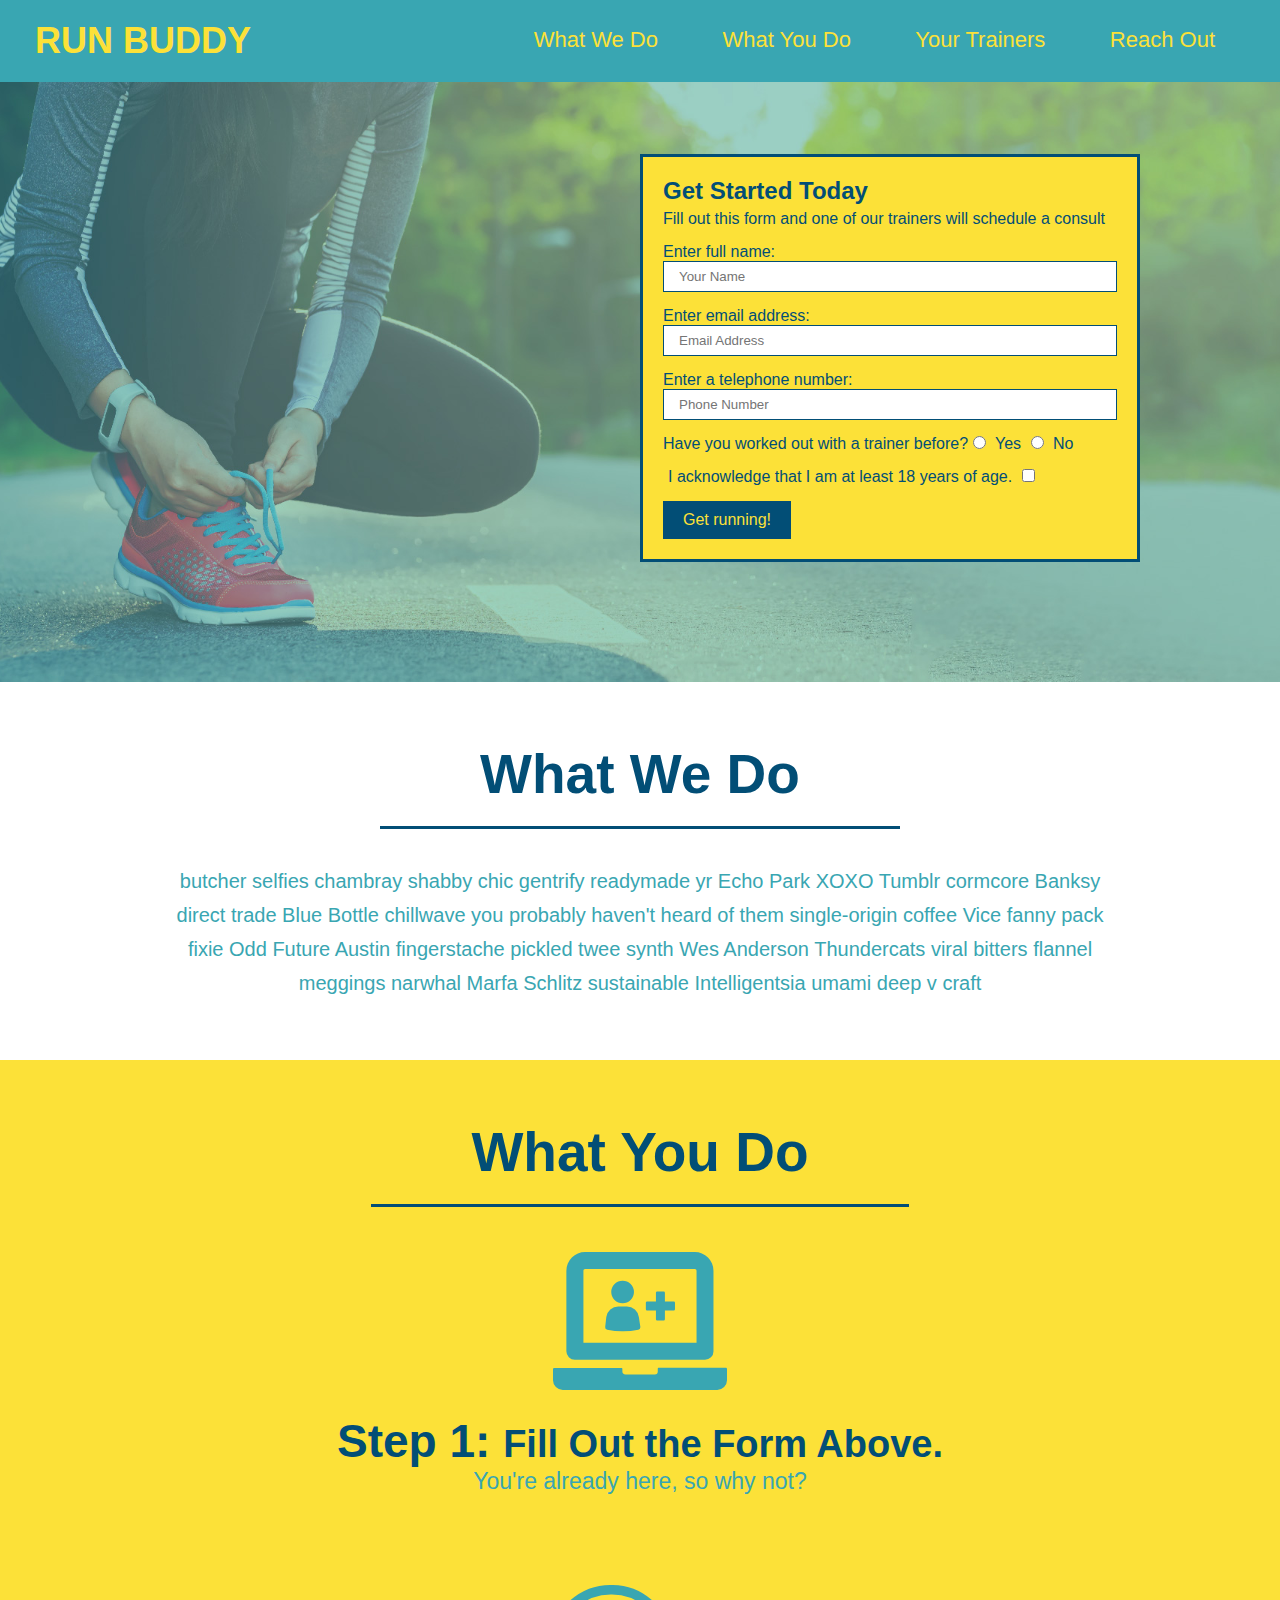
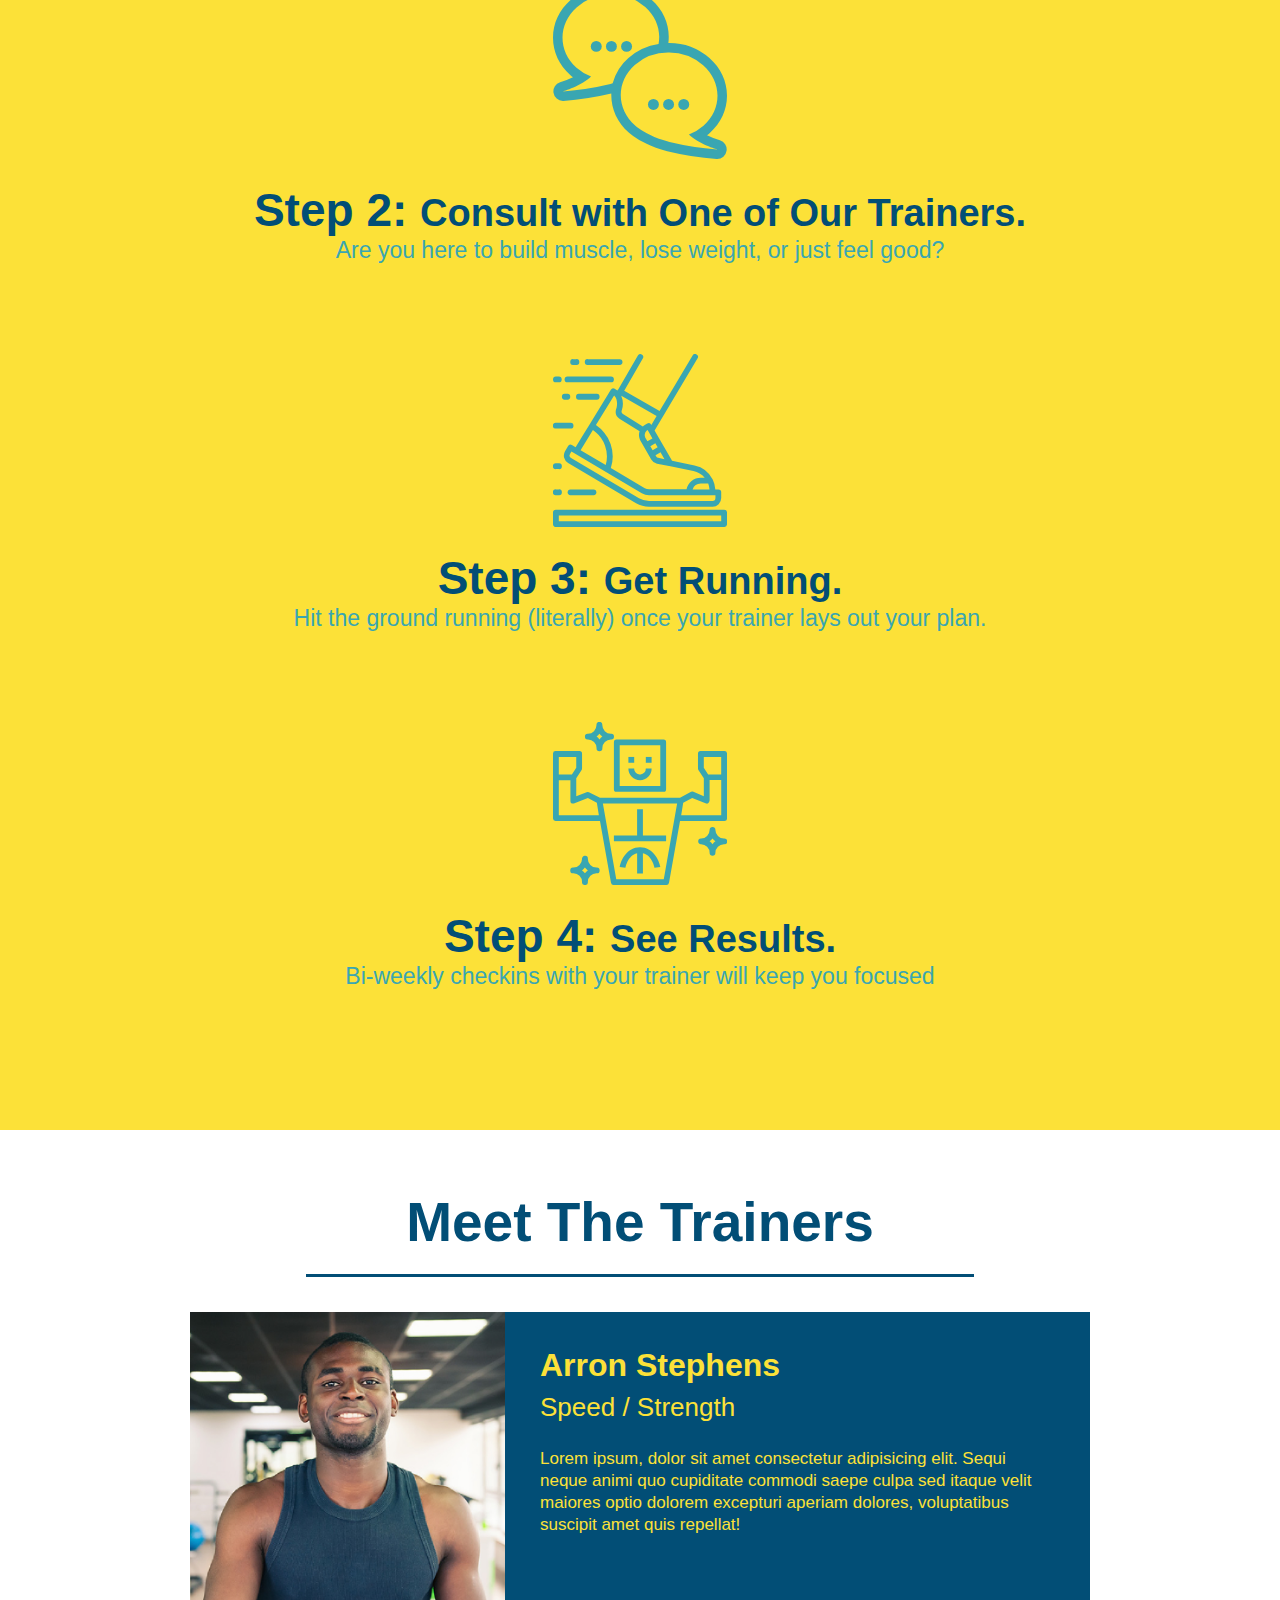
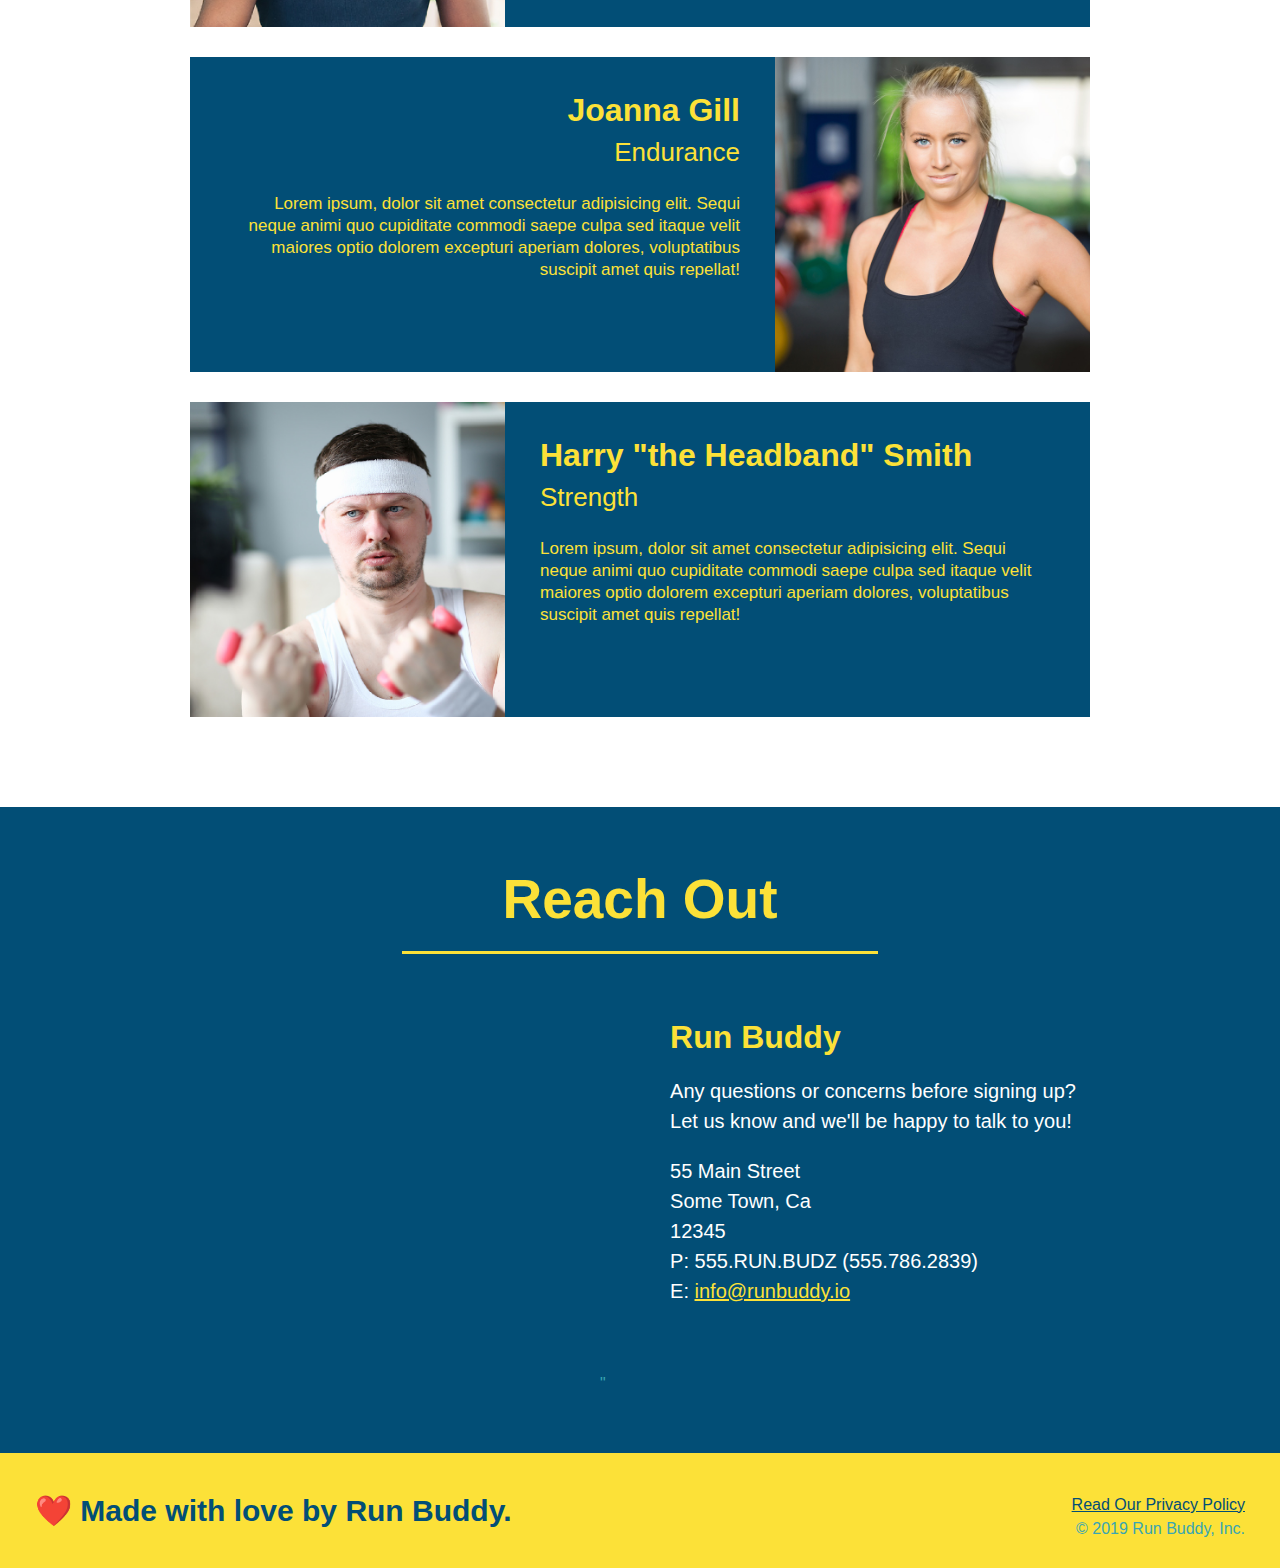
<file: index.html>
<!DOCTYPE html>
<html lang="en">
    <head>
        <meta charset="UTF-8" />
        <title>Run Buddy</title>
        <link rel="stylesheet" href="./assets/css/style.css" />
    </head>
    <body>
        <!-- navigation -->
        <header>
            <h1>
                <a href="/">RUN BUDDY</a>
            </h1>
            <nav>
                <!-- Unordered list element-->
                <ul>
                    <!-- List item element -->
                    <li>
                        <!-- Anchor element -->
                        <a href="#what-we-do">What We Do</a> 
                    </li>
                    <li>
                        <a href="#what-you-do">What You Do</a>
                    </li>
                    <li>
                        <a href="#your-trainers">Your Trainers</a>
                    </li>
                    <li>
                        <a href="#reach-out">Reach Out</a>
                    </li>
                </ul>
            </nav>
        </header>
        <!-- hero/jumbotron -->
        <section class="hero">
            <div class="hero-form">
                <h3>Get Started Today</h3>
                <p>Fill out this form and one of our trainers will schedule a consult</p>
                <form>
                    <lable for="name">Enter full name:</lable>
                    <input type="text" placeholder="Your Name" name="name" id="name" class="form-input" />
                    <lable for="email">Enter email address:</lable>
                    <input type="email" placeholder="Email Address" name="email" id="email" class= "form-input" />
                    <lable for="phone">Enter a telephone number:</lable>
                    <input type="tel" placeholder="Phone Number" name="phone" id="phone" class="form-input" />
                    <p>
                        Have you worked out with a trainer before?
                        <input type="radio" name="trainer-confirm" id="trainer-yes" />
                        <label for="trainer-yes">Yes</label>
                        <input type="radio" name="trainer-confirm" id="trainer-no" />
                        <label for="trainer-no">No</label>
                    </p>
                    <p>
                        <label for "checkbox">I acknowledge that I am at least 18 years of age.</label>
                        <input type="checkbox" name="age-confirm" id="checkbox" />
                    </p>
                    <button type="submit">
                        Get running!
                    </button>
                </form>
            </div>
        </section>
        <!-- "what we do" section -->
        <section id="what-we-do" class="intro">
            <h2 class="section-title primary-border"> What We Do</h2>
            <p>
                butcher selfies chambray shabby chic gentrify readymade yr Echo Park XOXO Tumblr cormcore Banksy direct trade Blue Bottle chillwave you probably haven't heard of them single-origin coffee Vice fanny pack fixie Odd Future Austin fingerstache pickled twee synth Wes Anderson Thundercats viral bitters flannel meggings narwhal Marfa Schlitz sustainable Intelligentsia umami deep v craft
            </p>
        </section>
        <!-- "what you do" section -->
        <section id="what-you-do" class="steps"> 
            <h2 class="section-title secondary-border">What You Do</h2>
            <div>
                <!-- insert this img element-->
                <img src="./assets/images/01-04-svgs/step-1.svg" alt="" />
                <h3>Step 1: <span>Fill Out the Form Above.</span> </h3>
                <p>You're already here, so why not?</p>
            </div>
            <div>
                <img src="./assets/images/01-04-svgs/step-2.svg" alt="" />
                <h3>Step 2: <span>Consult with One of Our Trainers.</span></h3>
                <p>Are you here to build muscle, lose weight, or just feel good?</p>
            </div>
            <div>
                <img src="assets/images/01-04-svgs/step-3.svg" alt="" />
                <h3>Step 3: <span>Get Running.</span></h3>
                <p>Hit the ground running (literally) once your trainer lays out your plan.</p>
            </div>
            <div>
                <img src="assets/images/01-04-svgs/step-4.svg" alt="" />
                <h3>Step 4: <span>See Results.</span></h3>
                <p>Bi-weekly checkins with your trainer will keep you focused</p>
            </div>
        </section>
        <!-- "meet the trainers" section -->
        <section id="your-trainers" class="trainers">
            <h2 class="section-title primary-border">Meet The Trainers</h2>
            <article class="trainer">
                <img src="assets/images/01-05-trainers/trainer-1.jpg" alt="Arron Stephens in his workout clothes, ready to pump iron" />
                <div class="trainer-bio text-left">
                    <h3>Arron Stephens</h3>
                    <h4>Speed / Strength</h4>
                    <p>
                        Lorem ipsum, dolor sit amet consectetur adipisicing elit. Sequi neque animi quo cupiditate commodi saepe culpa sed
      itaque velit maiores optio dolorem excepturi aperiam dolores, voluptatibus suscipit amet quis repellat!
                    </p>
                </div>
            </article>
        <!-- second trainer bio-->
        <article class="trainer">
            <div class= "trainer-bio text-right">
                <h3>Joanna Gill</h3>
                <h4>Endurance</h4>
                <p>
                    Lorem ipsum, dolor sit amet consectetur adipisicing elit. Sequi neque animi quo cupiditate commodi saepe culpa sed
                    itaque velit maiores optio dolorem excepturi aperiam dolores, voluptatibus suscipit amet quis repellat! 
                </p>
            </div>
            <img src="assets/images/01-05-trainers/trainer-2.jpg" alt="Joanna Gill cooling off after a workout" />
        </article>
        <!-- third trainer bio-->
        <article class="trainer">
            <img src="assets/images/01-05-trainers/trainer-3.jpg" alt="Harry Smith wearing a headband and lifting comically small pink weights" />
            <div class="trainer-bio text-left">
                <h3>Harry "the Headband" Smith</h3>
                <h4>Strength</h4>
                <p>
                    Lorem ipsum, dolor sit amet consectetur adipisicing elit. Sequi neque animi quo cupiditate commodi saepe culpa sed
      itaque velit maiores optio dolorem excepturi aperiam dolores, voluptatibus suscipit amet quis repellat!
                </p>
            </div>
        </article>
        </section>
        <!-- "reach out" section -->
        <section id="reach-out" class="contact">
            <h2 class="section-title secondary-border">Reach Out</h2>
            <div class="contact-info">
                <iframe src="https://www.google.com/maps/embed?pb=!1m18!1m12!1m3!1d3151.582709781188!2d-122.00640028492681!3d37.82324211714283!2m3!1f0!2f0!3f0!3m2!1i1024!2i768!4f13.1!3m3!1m2!1s0x808f8b581d85ab03%3A0x8c7d7e4d82b731d8!2s29%20Railroad%20Ave%2C%20Danville%2C%20CA%2094526!5e0!3m2!1sen!2sus!4v1644129991983!5m2!1sen!2sus"
                 width="400" 
                 height="400" 
                 style="border:0;"
                 allowfullscreen=""
                 loading="lazy">
                </iframe>"
            <div>
            <h3>Run Buddy</h3>
                <p>
                    Any questions or concerns before signing up?
                    <br />
                    Let us know and we'll be happy to talk to you!
                </p>
                <address>
                    55 Main Street <br />
                    Some Town, Ca <br />
                    12345 <br />
                    P: 555.RUN.BUDZ 
                    (555.786.2839) <br />
                    E: <a href="mailto:info@runbuddy.io">info@runbuddy.io</a>
                </address>
            </div>
        </div>
        </section>
        <!-- Footer -->
        <footer>
            <h2>❤️ Made with love by Run Buddy.</h2>
            <div>
                <a href="./privacy-policy.html">Read Our Privacy Policy</a><br />
                &copy; 2019 Run Buddy, Inc.
            </div>
        </footer>
       
    </body>

</html>
</file>
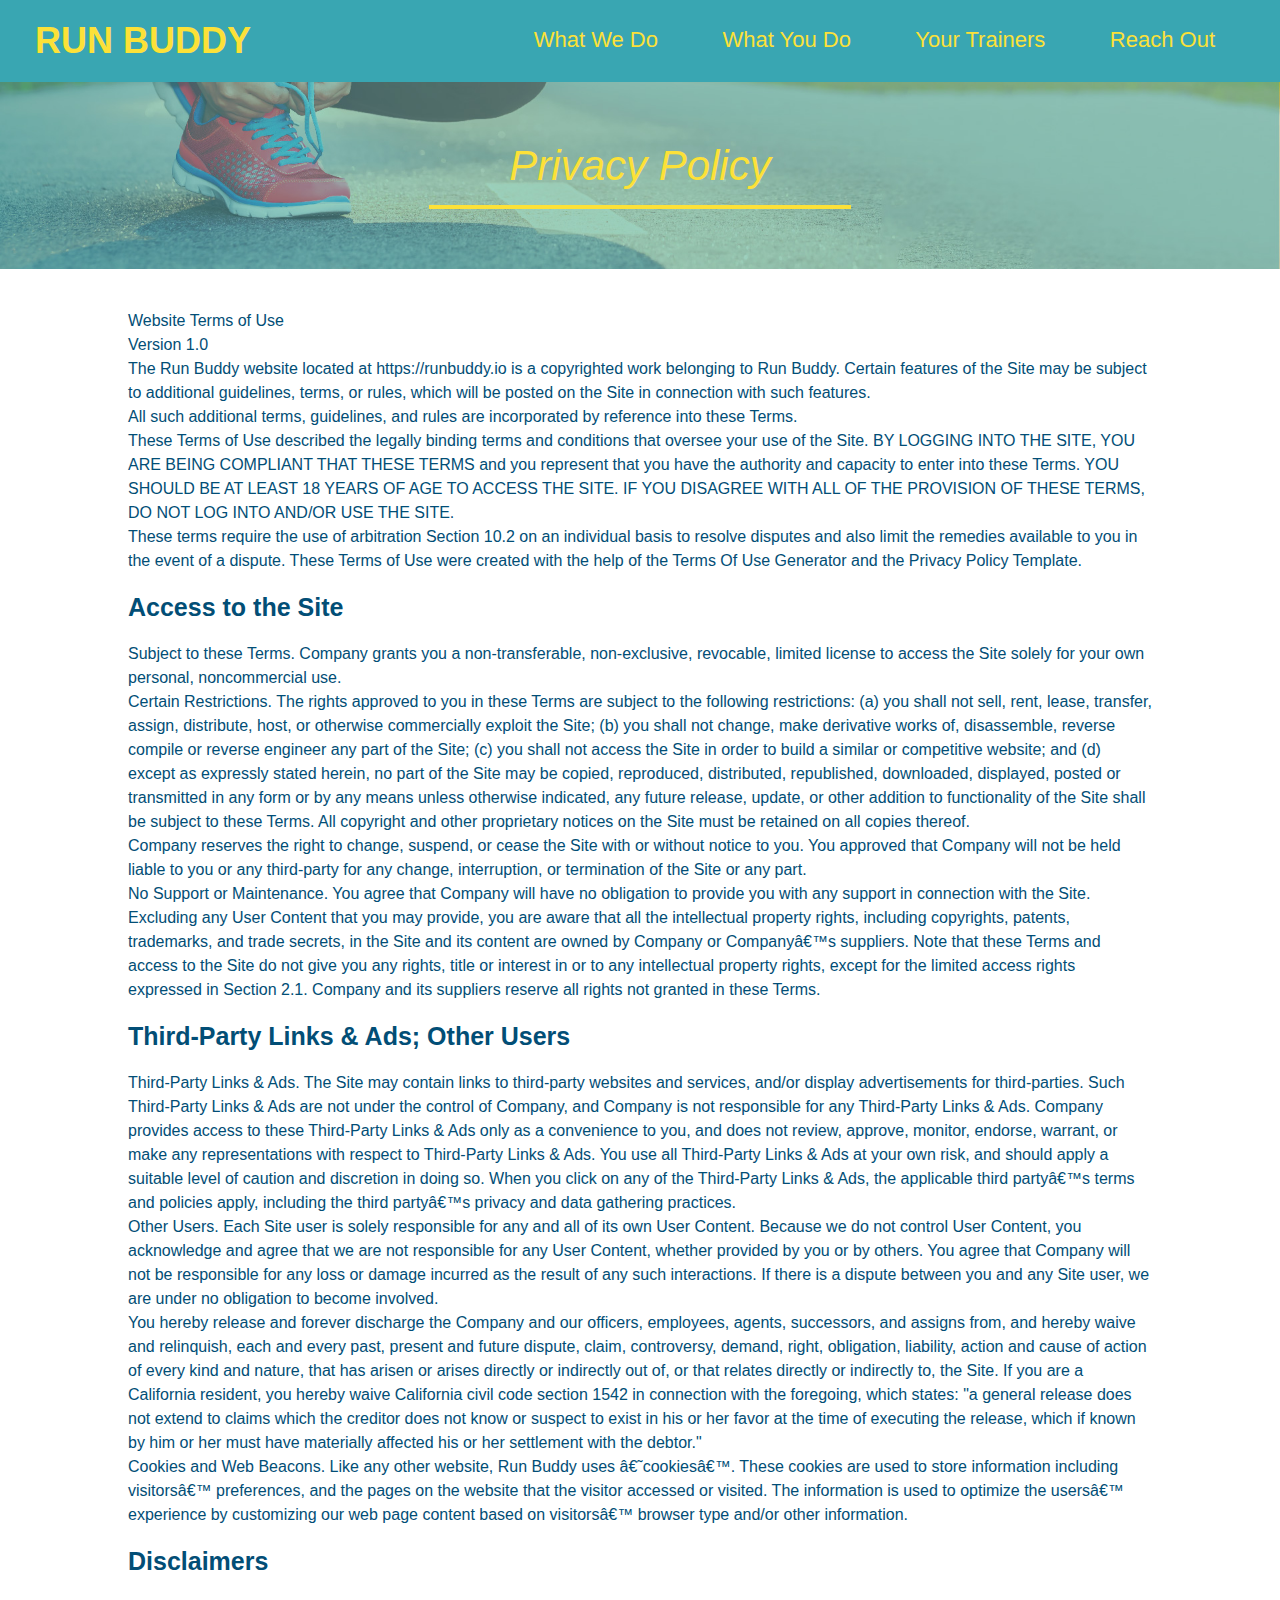
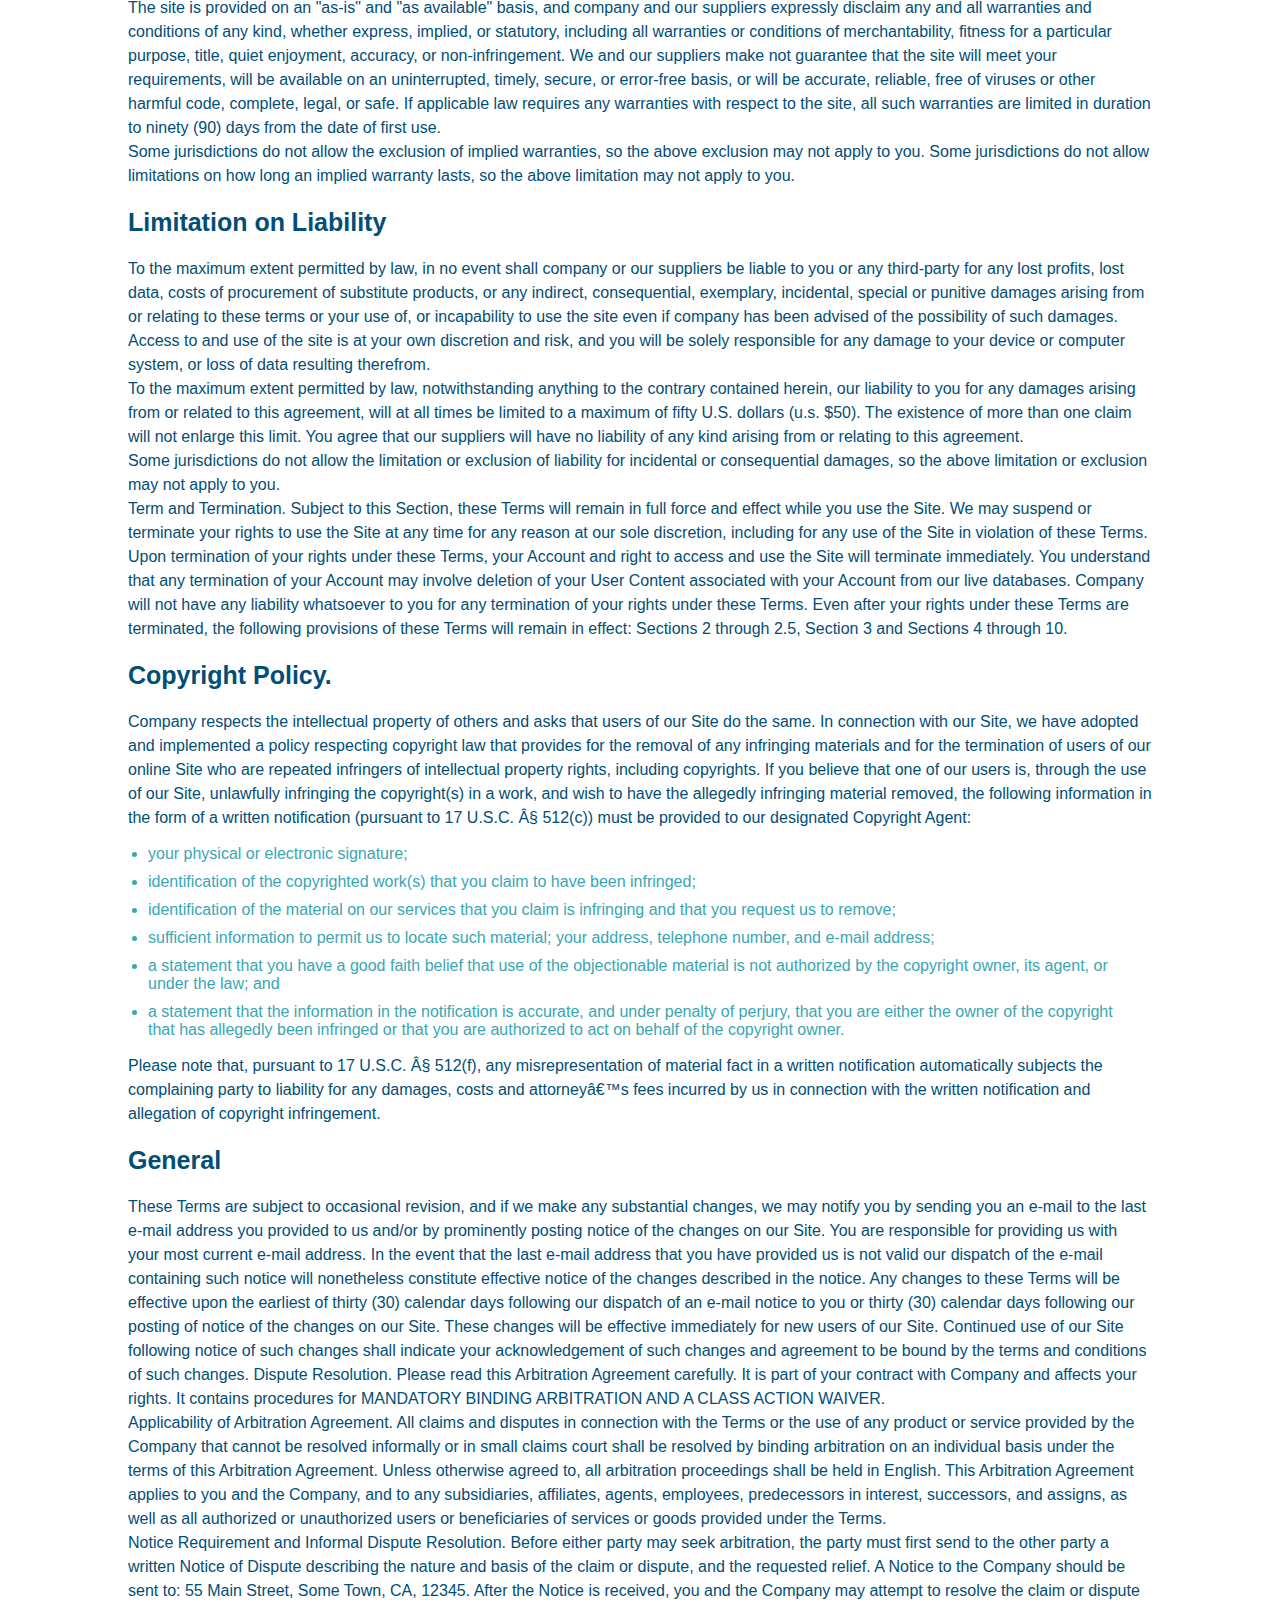
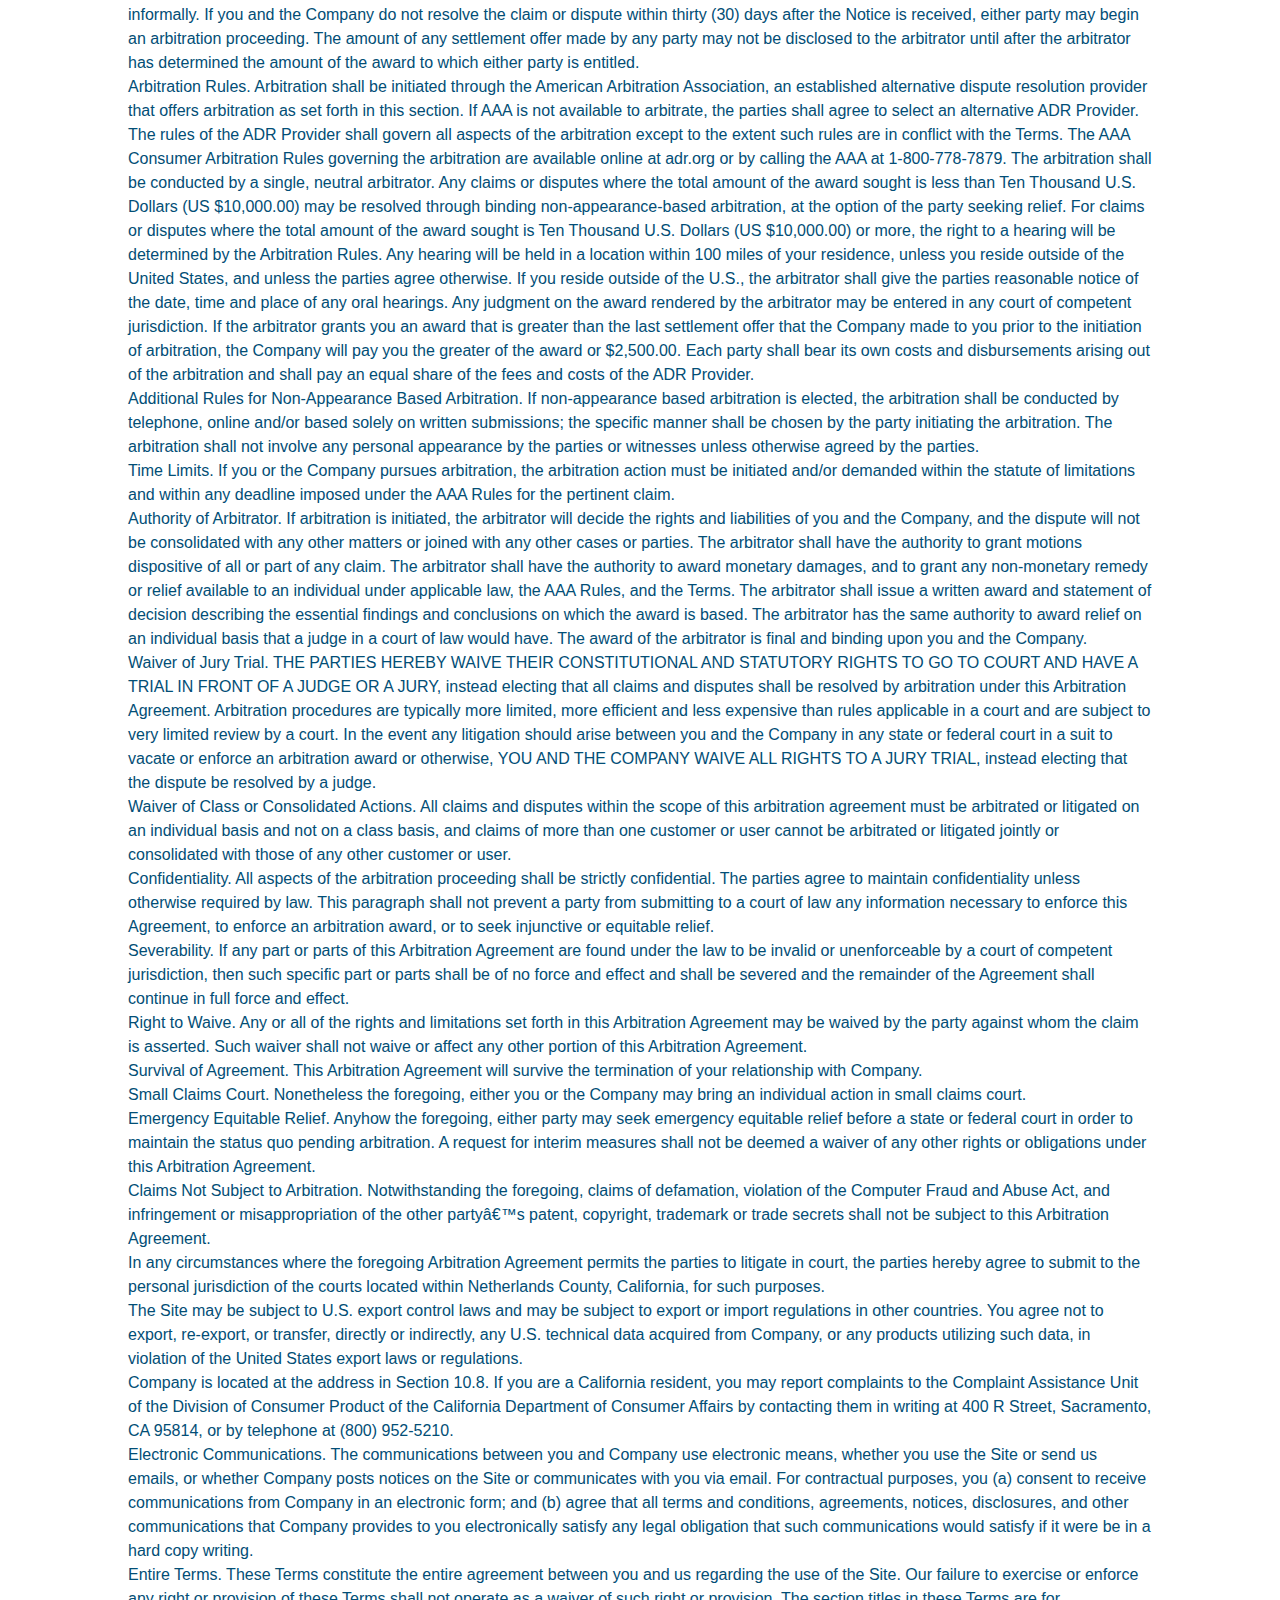
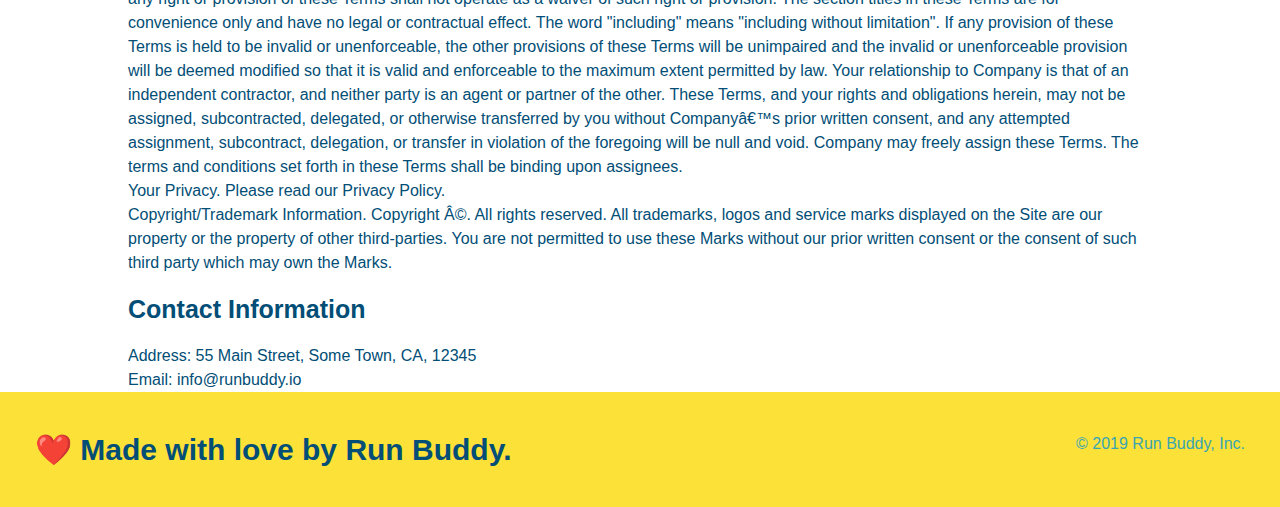
<file: privacy-policy.html>
<!DOCTYPE html>
<html lang="en">
    <head>
        <meta charset="UTF-8" />
        <title>Privacy Policy - Run Buddy</title>
        <link rel="stylesheet" href="./assets/css/style.css" />
        <link rel="stylesheet" href="./assets/css/secondary-styles.css" />
    </head>
    <body>
        <header>
            <h1>
                <a href="/">RUN BUDDY</a>
            </h1>
            <nav>
                <!-- Unordered list element-->
                <ul>
                    <!-- List item element -->
                    <li>
                        <!-- Anchor element -->
                        <a href="./index.html#what-we-do">What We Do</a> 
                    </li>
                    <li>
                        <a href="./index.html#what-you-do">What You Do</a>
                    </li>
                    <li>
                        <a href="./index.html#your-trainers">Your Trainers</a>
                    </li>
                    <li>
                        <a href="./index.html#reach-out">Reach Out</a>
                    </li>
                </ul>
            </nav>
        </header>
        <section class="hero hero-secondary">
            <h2 class="page-title">
                Privacy Policy
            </h2>
        </section>
        <article class="secondary-content">
            <p>
                Website Terms of Use
              </p>
        
              <p>
                Version 1.0
              </p>
        
              <p>
                The Run Buddy website located at https://runbuddy.io is a copyrighted work belonging to Run Buddy. Certain
                features of the Site may be subject to additional guidelines, terms, or rules, which will be posted on the Site
                in connection with such features.
              </p>
        
              <p>
                All such additional terms, guidelines, and rules are incorporated by reference into these Terms.
              </p>
        
              <p>
                These Terms of Use described the legally binding terms and conditions that oversee your use of the Site. BY
                LOGGING INTO THE SITE, YOU ARE BEING COMPLIANT THAT THESE TERMS and you represent that you have the authority
                and capacity to enter into these Terms. YOU SHOULD BE AT LEAST 18 YEARS OF AGE TO ACCESS THE SITE. IF YOU
                DISAGREE WITH ALL OF THE PROVISION OF THESE TERMS, DO NOT LOG INTO AND/OR USE THE SITE.
              </p>
        
              <p>
                These terms require the use of arbitration Section 10.2 on an individual basis to resolve disputes and also
                limit the remedies available to you in the event of a dispute. These Terms of Use were created with the help of
                the Terms Of Use Generator and the Privacy Policy Template.
              </p>
        
              <h3>
                Access to the Site
              </h3>
        
              <p>
                Subject to these Terms. Company grants you a non-transferable, non-exclusive, revocable, limited license to
                access the Site solely for your own personal, noncommercial use.
              </p>
        
              <p>
                Certain Restrictions. The rights approved to you in these Terms are subject to the following restrictions: (a)
                you shall not sell, rent, lease, transfer, assign, distribute, host, or otherwise commercially exploit the Site;
                (b) you shall not change, make derivative works of, disassemble, reverse compile or reverse engineer any part of
                the Site; (c) you shall not access the Site in order to build a similar or competitive website; and (d) except
                as expressly stated herein, no part of the Site may be copied, reproduced, distributed, republished, downloaded,
                displayed, posted or transmitted in any form or by any means unless otherwise indicated, any future release,
                update, or other addition to functionality of the Site shall be subject to these Terms. All copyright and other
                proprietary notices on the Site must be retained on all copies thereof.
              </p>
        
              <p>
                Company reserves the right to change, suspend, or cease the Site with or without notice to you. You approved
                that Company will not be held liable to you or any third-party for any change, interruption, or termination of
                the Site or any part.
              </p>
        
              <p>
                No Support or Maintenance. You agree that Company will have no obligation to provide you with any support in
                connection with the Site.
              </p>
        
              <p>
                Excluding any User Content that you may provide, you are aware that all the intellectual property rights,
                including copyrights, patents, trademarks, and trade secrets, in the Site and its content are owned by Company
                or Companyâ€™s suppliers. Note that these Terms and access to the Site do not give you any rights, title or
                interest in or to any intellectual property rights, except for the limited access rights expressed in Section
                2.1. Company and its suppliers reserve all rights not granted in these Terms.
              </p>
        
              <h3>
                Third-Party Links & Ads; Other Users
              </h3>
        
              <p>
                Third-Party Links & Ads. The Site may contain links to third-party websites and services, and/or display
                advertisements for third-parties. Such Third-Party Links & Ads are not under the control of Company, and Company
                is not responsible for any Third-Party Links & Ads. Company provides access to these Third-Party Links & Ads
                only as a convenience to you, and does not review, approve, monitor, endorse, warrant, or make any
                representations with respect to Third-Party Links & Ads. You use all Third-Party Links & Ads at your own risk,
                and should apply a suitable level of caution and discretion in doing so. When you click on any of the
                Third-Party Links & Ads, the applicable third partyâ€™s terms and policies apply, including the third partyâ€™s
                privacy and data gathering practices.
              </p>
        
              <p>
                Other Users. Each Site user is solely responsible for any and all of its own User Content. Because we do not
                control User Content, you acknowledge and agree that we are not responsible for any User Content, whether
                provided by you or by others. You agree that Company will not be responsible for any loss or damage incurred as
                the result of any such interactions. If there is a dispute between you and any Site user, we are under no
                obligation to become involved.
              </p>
        
              <p>
                You hereby release and forever discharge the Company and our officers, employees, agents, successors, and
                assigns from, and hereby waive and relinquish, each and every past, present and future dispute, claim,
                controversy, demand, right, obligation, liability, action and cause of action of every kind and nature, that has
                arisen or arises directly or indirectly out of, or that relates directly or indirectly to, the Site. If you are
                a California resident, you hereby waive California civil code section 1542 in connection with the foregoing,
                which states: "a general release does not extend to claims which the creditor does not know or suspect to exist
                in his or her favor at the time of executing the release, which if known by him or her must have materially
                affected his or her settlement with the debtor."
              </p>
        
              <p>
                Cookies and Web Beacons. Like any other website, Run Buddy uses â€˜cookiesâ€™. These cookies are used to store
                information including visitorsâ€™ preferences, and the pages on the website that the visitor accessed or visited.
                The information is used to optimize the usersâ€™ experience by customizing our web page content based on visitorsâ€™
                browser type and/or other information.
              </p>
        
              <h3>
                Disclaimers
              </h3>
        
              <p>
                The site is provided on an "as-is" and "as available" basis, and company and our suppliers expressly disclaim
                any and all warranties and conditions of any kind, whether express, implied, or statutory, including all
                warranties or conditions of merchantability, fitness for a particular purpose, title, quiet enjoyment, accuracy,
                or non-infringement. We and our suppliers make not guarantee that the site will meet your requirements, will be
                available on an uninterrupted, timely, secure, or error-free basis, or will be accurate, reliable, free of
                viruses or other harmful code, complete, legal, or safe. If applicable law requires any warranties with respect
                to the site, all such warranties are limited in duration to ninety (90) days from the date of first use.
              </p>
        
              <p>
                Some jurisdictions do not allow the exclusion of implied warranties, so the above exclusion may not apply to
                you. Some jurisdictions do not allow limitations on how long an implied warranty lasts, so the above limitation
                may not apply to you.
              </p>
        
              <h3>
                Limitation on Liability
              </h3>
        
              <p>
                To the maximum extent permitted by law, in no event shall company or our suppliers be liable to you or any
                third-party for any lost profits, lost data, costs of procurement of substitute products, or any indirect,
                consequential, exemplary, incidental, special or punitive damages arising from or relating to these terms or
                your use of, or incapability to use the site even if company has been advised of the possibility of such
                damages. Access to and use of the site is at your own discretion and risk, and you will be solely responsible
                for any damage to your device or computer system, or loss of data resulting therefrom.
              </p>
        
              <p>
                To the maximum extent permitted by law, notwithstanding anything to the contrary contained herein, our liability
                to you for any damages arising from or related to this agreement, will at all times be limited to a maximum of
                fifty U.S. dollars (u.s. $50). The existence of more than one claim will not enlarge this limit. You agree that
                our suppliers will have no liability of any kind arising from or relating to this agreement.
              </p>
        
              <p>
                Some jurisdictions do not allow the limitation or exclusion of liability for incidental or consequential
                damages, so the above limitation or exclusion may not apply to you.
              </p>
        
              <p>
                Term and Termination. Subject to this Section, these Terms will remain in full force and effect while you use
                the Site. We may suspend or terminate your rights to use the Site at any time for any reason at our sole
                discretion, including for any use of the Site in violation of these Terms. Upon termination of your rights under
                these Terms, your Account and right to access and use the Site will terminate immediately. You understand that
                any termination of your Account may involve deletion of your User Content associated with your Account from our
                live databases. Company will not have any liability whatsoever to you for any termination of your rights under
                these Terms. Even after your rights under these Terms are terminated, the following provisions of these Terms
                will remain in effect: Sections 2 through 2.5, Section 3 and Sections 4 through 10.
              </p>
        
              <h3>
                Copyright Policy.
              </h3>
        
              <p>
                Company respects the intellectual property of others and asks that users of our Site do the same. In connection
                with our Site, we have adopted and implemented a policy respecting copyright law that provides for the removal
                of any infringing materials and for the termination of users of our online Site who are repeated infringers of
                intellectual property rights, including copyrights. If you believe that one of our users is, through the use of
                our Site, unlawfully infringing the copyright(s) in a work, and wish to have the allegedly infringing material
                removed, the following information in the form of a written notification (pursuant to 17 U.S.C. Â§ 512(c)) must
                be provided to our designated Copyright Agent:
              </p>
        
              <ul>
                <li>
                  your physical or electronic signature;
                </li>
                <li>
                  identification of the copyrighted work(s) that you claim to have been infringed;
                </li>
                <li>
                  identification of the material on our services that you claim is infringing and that you request us to remove;
                </li>
                <li>
                  sufficient information to permit us to locate such material; your address, telephone number, and e-mail
                  address;
                </li>
                <li>
                  a statement that you have a good faith belief that use of the objectionable material is not authorized by the
                  copyright owner, its agent, or under the law; and
                </li>
                <li>
                  a statement that the information in the notification is accurate, and under penalty of perjury, that you are
                  either the owner of the copyright that has allegedly been infringed or that you are authorized to act on
                  behalf of the copyright owner.
                </li>
              </ul>
        
              <p>
                Please note that, pursuant to 17 U.S.C. Â§ 512(f), any misrepresentation of material fact in a written
                notification automatically subjects the complaining party to liability for any damages, costs and attorneyâ€™s
                fees incurred by us in connection with the written notification and allegation of copyright infringement.
              </p>
        
              <h3>
                General
              </h3>
        
              <p>
                These Terms are subject to occasional revision, and if we make any substantial changes, we may notify you by
                sending you an e-mail to the last e-mail address you provided to us and/or by prominently posting notice of the
                changes on our Site. You are responsible for providing us with your most current e-mail address. In the event
                that the last e-mail address that you have provided us is not valid our dispatch of the e-mail containing such
                notice will nonetheless constitute effective notice of the changes described in the notice. Any changes to these
                Terms will be effective upon the earliest of thirty (30) calendar days following our dispatch of an e-mail
                notice to you or thirty (30) calendar days following our posting of notice of the changes on our Site. These
                changes will be effective immediately for new users of our Site. Continued use of our Site following notice of
                such changes shall indicate your acknowledgement of such changes and agreement to be bound by the terms and
                conditions of such changes. Dispute Resolution. Please read this Arbitration Agreement carefully. It is part of
                your contract with Company and affects your rights. It contains procedures for MANDATORY BINDING ARBITRATION AND
                A CLASS ACTION WAIVER.
              </p>
        
              <p>
                Applicability of Arbitration Agreement. All claims and disputes in connection with the Terms or the use of any
                product or service provided by the Company that cannot be resolved informally or in small claims court shall be
                resolved by binding arbitration on an individual basis under the terms of this Arbitration Agreement. Unless
                otherwise agreed to, all arbitration proceedings shall be held in English. This Arbitration Agreement applies to
                you and the Company, and to any subsidiaries, affiliates, agents, employees, predecessors in interest,
                successors, and assigns, as well as all authorized or unauthorized users or beneficiaries of services or goods
                provided under the Terms.
              </p>
        
              <p>
                Notice Requirement and Informal Dispute Resolution. Before either party may seek arbitration, the party must
                first send to the other party a written Notice of Dispute describing the nature and basis of the claim or
                dispute, and the requested relief. A Notice to the Company should be sent to: 55 Main Street, Some Town, CA,
                12345. After the Notice is received, you and the Company may attempt to resolve the claim or dispute informally.
                If you and the Company do not resolve the claim or dispute within thirty (30) days after the Notice is received,
                either party may begin an arbitration proceeding. The amount of any settlement offer made by any party may not
                be disclosed to the arbitrator until after the arbitrator has determined the amount of the award to which either
                party is entitled.
              </p>
        
              <p>
                Arbitration Rules. Arbitration shall be initiated through the American Arbitration Association, an established
                alternative dispute resolution provider that offers arbitration as set forth in this section. If AAA is not
                available to arbitrate, the parties shall agree to select an alternative ADR Provider. The rules of the ADR
                Provider shall govern all aspects of the arbitration except to the extent such rules are in conflict with the
                Terms. The AAA Consumer Arbitration Rules governing the arbitration are available online at adr.org or by
                calling the AAA at 1-800-778-7879. The arbitration shall be conducted by a single, neutral arbitrator. Any
                claims or disputes where the total amount of the award sought is less than Ten Thousand U.S. Dollars (US
                $10,000.00) may be resolved through binding non-appearance-based arbitration, at the option of the party seeking
                relief. For claims or disputes where the total amount of the award sought is Ten Thousand U.S. Dollars (US
                $10,000.00) or more, the right to a hearing will be determined by the Arbitration Rules. Any hearing will be
                held in a location within 100 miles of your residence, unless you reside outside of the United States, and
                unless the parties agree otherwise. If you reside outside of the U.S., the arbitrator shall give the parties
                reasonable notice of the date, time and place of any oral hearings. Any judgment on the award rendered by the
                arbitrator may be entered in any court of competent jurisdiction. If the arbitrator grants you an award that is
                greater than the last settlement offer that the Company made to you prior to the initiation of arbitration, the
                Company will pay you the greater of the award or $2,500.00. Each party shall bear its own costs and
                disbursements arising out of the arbitration and shall pay an equal share of the fees and costs of the ADR
                Provider.
              </p>
        
              <p>
                Additional Rules for Non-Appearance Based Arbitration. If non-appearance based arbitration is elected, the
                arbitration shall be conducted by telephone, online and/or based solely on written submissions; the specific
                manner shall be chosen by the party initiating the arbitration. The arbitration shall not involve any personal
                appearance by the parties or witnesses unless otherwise agreed by the parties.
              </p>
        
              <p>
                Time Limits. If you or the Company pursues arbitration, the arbitration action must be initiated and/or demanded
                within the statute of limitations and within any deadline imposed under the AAA Rules for the pertinent claim.
              </p>
        
              <p>
                Authority of Arbitrator. If arbitration is initiated, the arbitrator will decide the rights and liabilities of
                you and the Company, and the dispute will not be consolidated with any other matters or joined with any other
                cases or parties. The arbitrator shall have the authority to grant motions dispositive of all or part of any
                claim. The arbitrator shall have the authority to award monetary damages, and to grant any non-monetary remedy
                or relief available to an individual under applicable law, the AAA Rules, and the Terms. The arbitrator shall
                issue a written award and statement of decision describing the essential findings and conclusions on which the
                award is based. The arbitrator has the same authority to award relief on an individual basis that a judge in a
                court of law would have. The award of the arbitrator is final and binding upon you and the Company.
              </p>
        
              <p>
                Waiver of Jury Trial. THE PARTIES HEREBY WAIVE THEIR CONSTITUTIONAL AND STATUTORY RIGHTS TO GO TO COURT AND HAVE
                A TRIAL IN FRONT OF A JUDGE OR A JURY, instead electing that all claims and disputes shall be resolved by
                arbitration under this Arbitration Agreement. Arbitration procedures are typically more limited, more efficient
                and less expensive than rules applicable in a court and are subject to very limited review by a court. In the
                event any litigation should arise between you and the Company in any state or federal court in a suit to vacate
                or enforce an arbitration award or otherwise, YOU AND THE COMPANY WAIVE ALL RIGHTS TO A JURY TRIAL, instead
                electing that the dispute be resolved by a judge.
              </p>
        
              <p>
                Waiver of Class or Consolidated Actions. All claims and disputes within the scope of this arbitration agreement
                must be arbitrated or litigated on an individual basis and not on a class basis, and claims of more than one
                customer or user cannot be arbitrated or litigated jointly or consolidated with those of any other customer or
                user.
              </p>
        
              <p>
                Confidentiality. All aspects of the arbitration proceeding shall be strictly confidential. The parties agree to
                maintain confidentiality unless otherwise required by law. This paragraph shall not prevent a party from
                submitting to a court of law any information necessary to enforce this Agreement, to enforce an arbitration
                award, or to seek injunctive or equitable relief.
              </p>
        
              <p>
                Severability. If any part or parts of this Arbitration Agreement are found under the law to be invalid or
                unenforceable by a court of competent jurisdiction, then such specific part or parts shall be of no force and
                effect and shall be severed and the remainder of the Agreement shall continue in full force and effect.
              </p>
        
              <p>
                Right to Waive. Any or all of the rights and limitations set forth in this Arbitration Agreement may be waived
                by the party against whom the claim is asserted. Such waiver shall not waive or affect any other portion of this
                Arbitration Agreement.
              </p>
        
              <p>
                Survival of Agreement. This Arbitration Agreement will survive the termination of your relationship with
                Company.
              </p>
        
              <p>
                Small Claims Court. Nonetheless the foregoing, either you or the Company may bring an individual action in small
                claims court.
              </p>
        
              <p>
                Emergency Equitable Relief. Anyhow the foregoing, either party may seek emergency equitable relief before a
                state or federal court in order to maintain the status quo pending arbitration. A request for interim measures
                shall not be deemed a waiver of any other rights or obligations under this Arbitration Agreement.
              </p>
        
              <p>
                Claims Not Subject to Arbitration. Notwithstanding the foregoing, claims of defamation, violation of the
                Computer Fraud and Abuse Act, and infringement or misappropriation of the other partyâ€™s patent, copyright,
                trademark or trade secrets shall not be subject to this Arbitration Agreement.
              </p>
        
              <p>
                In any circumstances where the foregoing Arbitration Agreement permits the parties to litigate in court, the
                parties hereby agree to submit to the personal jurisdiction of the courts located within Netherlands County,
                California, for such purposes.
              </p>
        
              <p>
                The Site may be subject to U.S. export control laws and may be subject to export or import regulations in other
                countries. You agree not to export, re-export, or transfer, directly or indirectly, any U.S. technical data
                acquired from Company, or any products utilizing such data, in violation of the United States export laws or
                regulations.
              </p>
        
              <p>
                Company is located at the address in Section 10.8. If you are a California resident, you may report complaints
                to the Complaint Assistance Unit of the Division of Consumer Product of the California Department of Consumer
                Affairs by contacting them in writing at 400 R Street, Sacramento, CA 95814, or by telephone at (800) 952-5210.
              </p>
        
              <p>
                Electronic Communications. The communications between you and Company use electronic means, whether you use the
                Site or send us emails, or whether Company posts notices on the Site or communicates with you via email. For
                contractual purposes, you (a) consent to receive communications from Company in an electronic form; and (b)
                agree that all terms and conditions, agreements, notices, disclosures, and other communications that Company
                provides to you electronically satisfy any legal obligation that such communications would satisfy if it were be
                in a hard copy writing.
              </p>
        
              <p>
                Entire Terms. These Terms constitute the entire agreement between you and us regarding the use of the Site. Our
                failure to exercise or enforce any right or provision of these Terms shall not operate as a waiver of such right
                or provision. The section titles in these Terms are for convenience only and have no legal or contractual
                effect. The word "including" means "including without limitation". If any provision of these Terms is held to be
                invalid or unenforceable, the other provisions of these Terms will be unimpaired and the invalid or
                unenforceable provision will be deemed modified so that it is valid and enforceable to the maximum extent
                permitted by law. Your relationship to Company is that of an independent contractor, and neither party is an
                agent or partner of the other. These Terms, and your rights and obligations herein, may not be assigned,
                subcontracted, delegated, or otherwise transferred by you without Companyâ€™s prior written consent, and any
                attempted assignment, subcontract, delegation, or transfer in violation of the foregoing will be null and void.
                Company may freely assign these Terms. The terms and conditions set forth in these Terms shall be binding upon
                assignees.
              </p>
        
              <p>
                Your Privacy. Please read our Privacy Policy.
              </p>
        
              <p>
                Copyright/Trademark Information. Copyright Â©. All rights reserved. All trademarks, logos and service marks
                displayed on the Site are our property or the property of other third-parties. You are not permitted to use
                these Marks without our prior written consent or the consent of such third party which may own the Marks.
              </p>
        
              <h3>
                Contact Information
              </h3>
        
              <p>
                Address: 55 Main Street, Some Town, CA, 12345
              </p>
        
              <p>
                Email: info@runbuddy.io
              </p>
        </article>


        <footer>
            <h2>❤️ Made with love by Run Buddy.</h2>
            <div>
                &copy; 2019 Run Buddy, Inc.
            </div>
        </footer>
    </body>
</html>
</file>
<file: assets/css/style.css>
* {
    margin:0;
    padding:0;
    box-sizing: border-box;
}
body {
    color: #39a6b2;
    font-family: Helvetica, Arial, sans-serif;
}
header {
    padding: 20px 35px;
    background-color: #39a6b2;
}
header h1 {
    font-weight: bold;
    font-size: 36px;
    color: #fce138;
    margin: 0;
    display: inline;
}
header a {
    text-decoration: none;
    color: #fce138;
}

header nav {
    float: right;
    margin: 7px 0;
}
header nav ul li {
    display: inline;
}
header nav ul li a {
    margin: 0 30px;
    font-weight: lighter;
    font-size: 22px;
}
footer {
    background: #fce138;
    width: 100%;
    padding: 40px 35px;
}
footer h2 {
    display: inline;
    color: #024e76;
    font-size: 30px;
    margin: 0;
}

footer div {
    float: right;
    line-height: 1.5;
    text-align: right;
}
footer a {
    color: #024e76;
}
section {
    padding: 60px;
}
.hero {
    background-image: url("../images/hero-bg.jpg");
    height: 600px;
    background-size: cover;
    background-position: center;
    position: relative;
}
.hero-form {
    border: solid 3px #024e76;
    background-color: #fce138;
    padding: 20px;
    width: 500px;
    color: #024e76;
    position: absolute;
    bottom: 120px;
    right: 140px;    
}
.hero-form h3 {
    font-size: 24px;
    margin: 0px;
}
.hero-form p {
    margin: 5px 0 15px 0;
}
.form-input {
    border: 1px solid #024e76;
    display: block;
    padding: 7px 15px;
    color: #024e76;
    width: 100%;
    margin-bottom: 15px;
}
.hero-form label {
    margin: 0 5px;
}
.hero-form button {
    color:#fce138;
    background-color: #024e76;
    border: none;
    padding: 10px 20px;
    font-size: 16px;
}
.intro {
    text-align: center;
}

.intro p {
    line-height: 1.7;
    color: #39a6b2;
    width: 80%;
    font-size: 20px;
    margin: 0 auto;
}
.steps {
    text-align: center;
    background: #fce138;
}

.section-title {
    font-size: 55px;
    color: #024e76;
    margin-bottom: 35px;
    padding: 0 100px 20px 100px;
    display: inline-block;
    border-bottom: 3px solid;
}
.primary-border {
    border-color: #fce138;
}
.secondary-border {
    border-color: #39a6b2;
}
.steps div {
    margin-bottom: 80px;
}
.steps img {
    width: 15%;
    margin: 10px 0;
}
.steps h3 {
    color: #024e76;
    font-size: 46px;
    margin-top: 10px;
}
.steps p {
    color:#39a6b2;
    font-size: 23px;
}
.steps span {
    font-size: 38px;
}
.trainers {
    text-align: center;
}
.trainer {
    width: 900px;
    margin: 0 auto 30px auto;
    background: #024e76;
    color: #fce138;
    overflow: auto;
}
.trainer img {
    width: 35%;
    float: left;
}
.trainer-bio {
    padding: 35px;
    float: left;
    width: 65%;
}
.text-left {
    text-align: left;
}
.text-right {
    text-align: right;
}
.trainer-bio h3 {
    font-size: 32px;
    margin-bottom: 8px;
}
.trainer-bio h4 {
    font-weight: lighter;
    font-size: 26px;
    margin-bottom: 25px;
}
.trainer-bio p {
    font-size: 17px;
    line-height: 1.3;
}
.section-title{
    font-size: 55px;
    display: inline-block;
    padding: 0 100px 20px 100px;
    border-bottom: 3px solid;
    margin-bottom: 35px;
    color: #024e76;
}
.contact {
    text-align: center;
    background: #024e76;
}
.contact h2 {
    color:#fce138;
}
.contact-info iframe {
    width: 400px;
    height: 400px;
}
.contact-info div {
    width: 410px;
    display: inline-block;
    vertical-align: top;
    text-align: left;
    margin: 30px 0 0 60px;
    color: white;
}
.contact-info h3 {
    color: #fce138;
    font-size: 32px;
}
.contact-info p, .contact-info address {
    margin: 20px 0;
    line-height: 1.5;
    font-size: 20px;
    font-style: normal;
}
.contact-info a {
    color: #fce138;
}

.hero-secondary {
    background-color: black;
    color: red;
}
.page-title  {
    color: #fce138;
    display: inline-block;
    border-bottom: 4px solid;
    padding: 0 80px 15px 80px;
    font-weight: normal;
    font-size: 42px;
    font-style: italic;
</file>
<file: assets/css/secondary-styles.css>
.hero {
    background-position: bottom;
    height: auto;
    text-align: center;
    margin-bottom: 40px;
}
.secondary-content {
    width: 80%;
    margin: 0 auto;
    color: #024e76;
}
.secondary-content h3 {
    font-size: 25px;
    margin: 20px 0 20px 0;
}
.secondary-content p {
    font-size: 16px;
    line-height: 1.5;
    margin: 0 auto;
}
.secondary-content ul {
    margin: 15px 20px 15px 20px;
}
.secondary-content li {
    color: #39a6b2;
    margin: 10px 0 10px 0;
    
}
</file>
